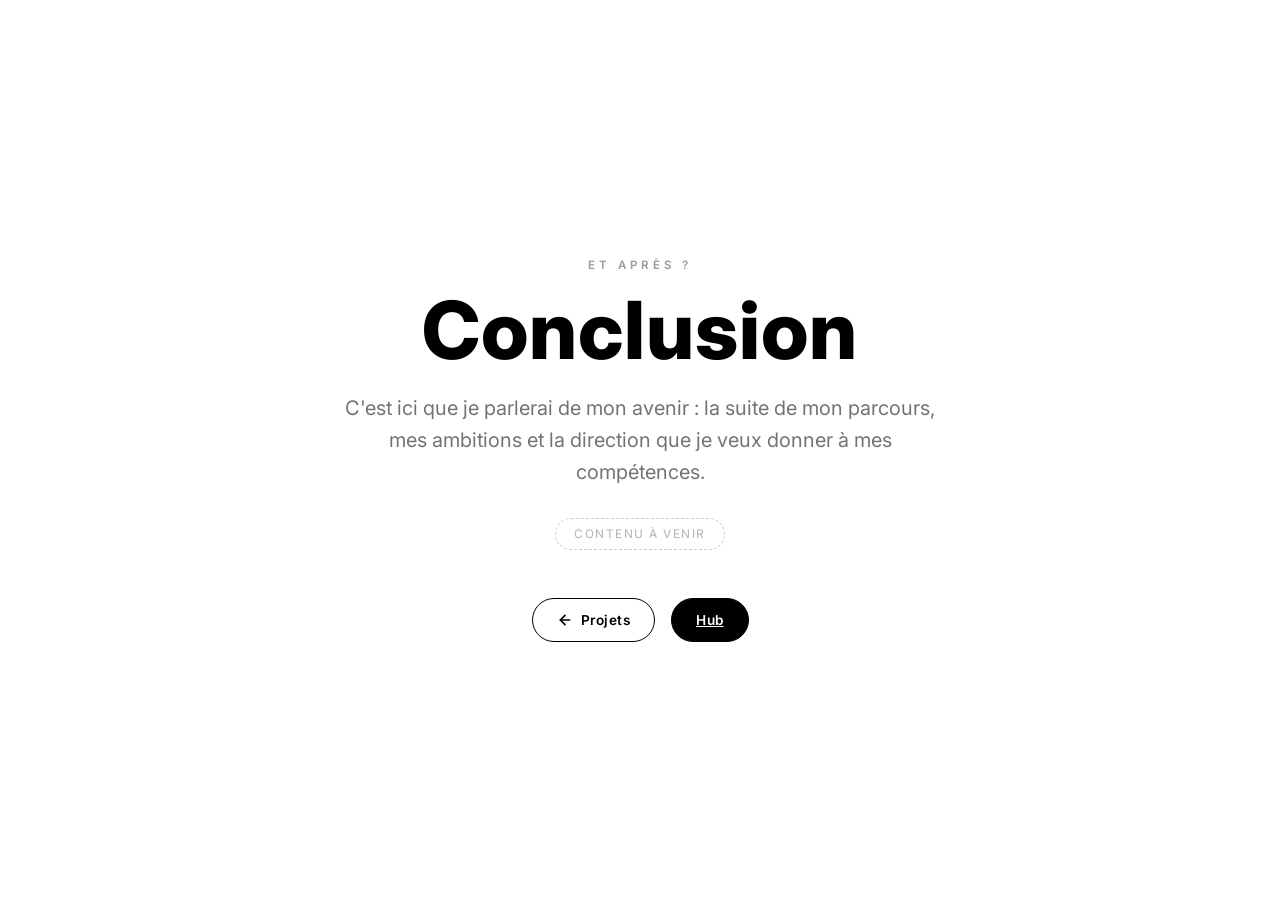
<file: conclusion.html>
<!DOCTYPE html>
<html lang="fr">

<head>
  <meta charset="UTF-8" />
  <meta name="viewport" content="width=device-width, initial-scale=1.0" />
  <title>Portfolio — Conclusion</title>
  <link rel="preconnect" href="https://fonts.googleapis.com">
  <link href="https://fonts.googleapis.com/css2?family=Inter:wght@300;400;500;600;700;800&display=swap"
    rel="stylesheet">
  <script>
    // Avant le 1er paint : si on arrive via un slide, le panneau doit déjà couvrir.
    (function () { if (sessionStorage.getItem('pf-slide')) document.documentElement.classList.add('pf-cover'); })();
  </script>
  <style>
    *, *::before, *::after { margin: 0; padding: 0; box-sizing: border-box; }

    html, body {
      height: 100%;
      overflow: hidden;
      font-family: 'Inter', system-ui, sans-serif;
      color: #000;
      background: #fff;
      user-select: none;
    }

    #conclusion {
      position: fixed;
      inset: 0;
      z-index: 2;
      display: flex;
      flex-direction: column;
      align-items: center;
      justify-content: center;
      text-align: center;
      padding: 64px;
    }

    .cc-eyebrow {
      font-size: 0.72em;
      font-weight: 600;
      letter-spacing: 4px;
      text-transform: uppercase;
      color: rgba(0,0,0,0.4);
      margin-bottom: 18px;
    }
    .cc-title {
      font-size: clamp(2.6em, 7vw, 5em);
      font-weight: 800;
      letter-spacing: 1px;
      line-height: 1;
      margin-bottom: 22px;
    }
    .cc-text {
      font-size: clamp(1em, 1.6vw, 1.25em);
      font-weight: 400;
      line-height: 1.6;
      color: rgba(0,0,0,0.55);
      max-width: 620px;
      margin-bottom: 12px;
    }
    .cc-placeholder {
      display: inline-block;
      margin-top: 18px;
      font-size: 0.74em;
      letter-spacing: 1.5px;
      text-transform: uppercase;
      color: rgba(0,0,0,0.3);
      border: 1.5px dashed rgba(0,0,0,0.2);
      border-radius: 999px;
      padding: 8px 18px;
    }

    .cc-actions {
      display: flex;
      gap: 16px;
      margin-top: 48px;
    }
    .cc-btn {
      display: inline-flex;
      align-items: center;
      gap: 8px;
      cursor: pointer;
      font-family: inherit;
      font-size: 0.85em;
      font-weight: 600;
      letter-spacing: 0.5px;
      padding: 13px 24px;
      border-radius: 999px;
      border: 1.5px solid #000;
      background: transparent;
      color: #000;
      transition: transform 0.2s ease, background 0.2s ease, color 0.2s ease;
    }
    .cc-btn:hover { transform: translateY(-2px); }
    .cc-btn.solid { background: #000; color: #fff; }
    .cc-btn svg { width: 16px; height: 16px; }

    /* Panneau de transition slide */
    #slide-panel {
      position: fixed; inset: 0; z-index: 300; background: #000;
      transform: translateX(100%); pointer-events: none;
    }
    html.pf-cover #slide-panel { transform: translateX(0); }
  </style>
</head>

<body>
  <div id="conclusion">
    <div class="cc-eyebrow">Et après ?</div>
    <h1 class="cc-title">Conclusion</h1>
    <p class="cc-text">C'est ici que je parlerai de mon avenir : la suite de mon parcours, mes ambitions et la direction que je veux donner à mes compétences.</p>
    <span class="cc-placeholder">Contenu à venir</span>

    <div class="cc-actions">
      <button class="cc-btn" id="cc-back">
        <svg viewBox="0 0 24 24" fill="none" stroke="currentColor" stroke-width="2.5" stroke-linecap="round" stroke-linejoin="round"><line x1="19" y1="12" x2="5" y2="12"/><polyline points="12 19 5 12 12 5"/></svg>
        Projets
      </button>
      <a class="cc-btn solid" id="cc-hub" href="index.html">Hub</a>
    </div>
  </div>

  <div id="slide-panel"></div>

  <script src="conclusion.js" type="module"></script>
</body>

</html>
</file>
